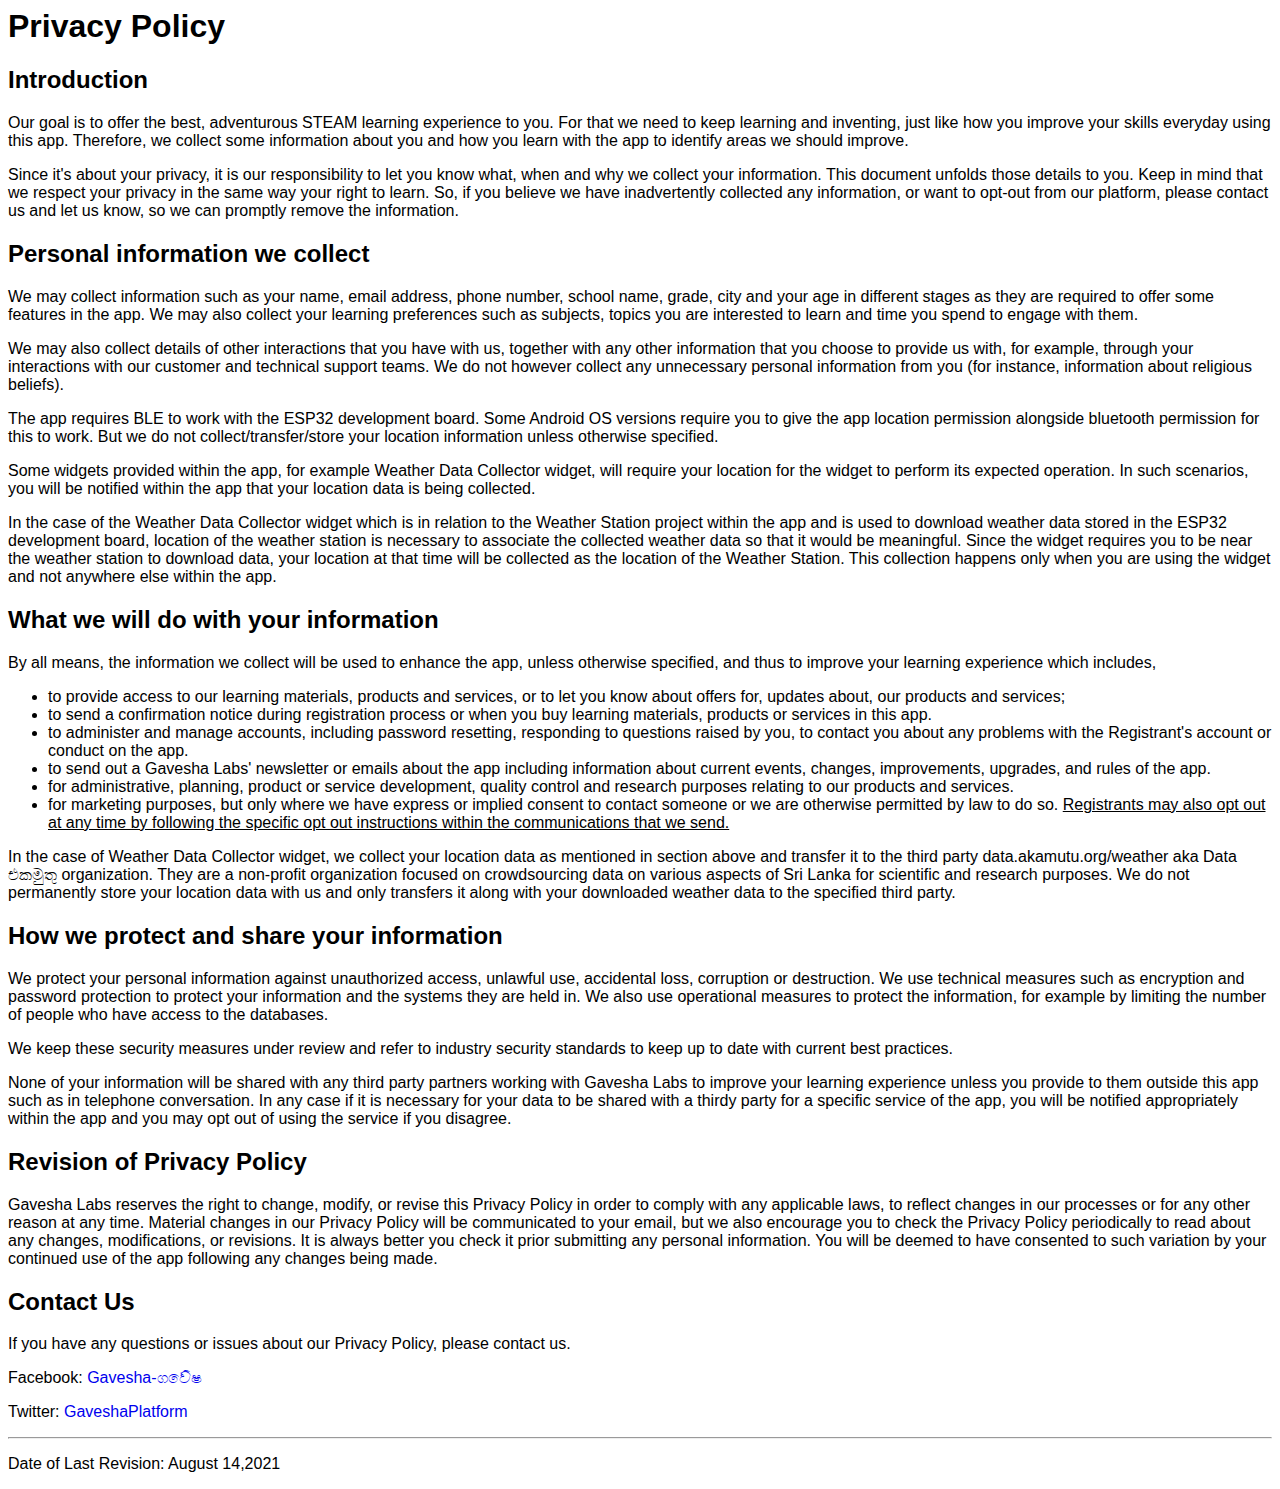
<file: privacy-policy.html>
<html>
    <head>
        <title>ගවේෂ Privacy Policy</title>
        <style>
            body {
                font-family: "Open Sans","Helvetica Neue",Helvetica,Arial,sans-serif;
            }
            a:link {
                text-decoration: none;
            }
            .ap10__menu {
                list-style-type: none;
                overflow: visible;
            }
            .ap10__menu-item {
                float: left;
                -ms-transform: translateX(-8px);
                transform: translateX(-8px);
            }
            .ap10__menu-item button {
                outline: none;
                padding: .375rem;
                background-color: transparent;
                border-style: none;
                color: inherit;
            }
            .ap10__menu-item--twitter {
                width: 50px;
            }
            .ap10__menu-item--facebook {
                width: 50px
            }
            .twtr-color-fill--blue-dark {
                fill: #1da1f2;
            }
            .twtr-color-fill--blue-dark.has-hover {
                transition: fill .3s ease-in-out
            }

            .twtr-color-fill--blue-dark.has-hover:active,
            .twtr-color-fill--blue-dark.has-hover:hover {
                fill: #005fd1;
                cursor: pointer
            }
            .twtr-icon {
                width: 36px;
                height: 36px
            }
        </style>
    </head>
    <body>
        <h1 id="privacy-policy">Privacy Policy</h1>
        <h2 id="introduction">Introduction</h2>
        <p>Our goal is to offer the best, adventurous STEAM learning experience to you. 
        For that we need to keep learning and inventing, just like how you improve your skills everyday using this app. 
        Therefore, we collect some information about you and how you learn with the app to identify areas we should improve.</p>
        <p>Since it&#39;s about your privacy, it is our responsibility to let you know what, when and why we collect your information. 
        This document unfolds those details to you. Keep in mind that we respect your privacy in the same way your right to learn. 
        So, if you believe we have inadvertently collected any information, or want to opt-out from our platform, 
        please contact us and let us know, so we can promptly remove the information.</p>
        <h2 id="personal-information-we-collect">Personal information we collect</h2>
        <p>We may collect information such as your name, email address, phone number, school name, grade, city and your age in different 
        stages as they are required to offer some features in the app. 
        We may also collect your learning preferences such as subjects, topics you are interested to learn and time you spend to engage with them.</p>
        <p>We may also collect details of other interactions that you have with us, together with any other information that you 
        choose to provide us with, for example, through your interactions with our customer and technical support teams. 
        We do not however collect any unnecessary personal information from you (for instance, information about religious beliefs).</p>
        <p>The app requires BLE to work with the ESP32 development board. Some Android OS versions require you to give the app location permission alongside bluetooth permission for this to work. But we do not collect/transfer/store your location information unless otherwise specified.</p>
        <p>Some widgets provided within the app, for example Weather Data Collector widget, will require your location for the widget to perform its expected operation. In such scenarios, you will be notified within the app that your location data is being collected.</p>
        <p>In the case of the Weather Data Collector widget which is in relation to the Weather Station project within the app and is used to download weather data stored in the ESP32 development board, location of the weather station is necessary to associate the collected weather data so that it would be meaningful. Since the widget requires you to be near the weather station to download data, your location at that time will be collected as the location of the Weather Station. This collection happens only when you are using the widget and not anywhere else within the app.</p>
        <h2 id="what-we-will-do-with-your-information">What we will do with your information</h2>
        <p>By all means, the information we collect will be used to enhance the app, unless otherwise specified, and thus to improve your learning experience which includes,</p>
        <ul>
        <li>to provide access to our learning materials, products and services, or to let you know about offers for, 
        updates about, our products and services;</li>
        <li>to send a confirmation notice during registration process or when you buy learning materials, products or services in this app.</li>
        <li>to administer and manage accounts, including password resetting, responding to questions raised by you, 
        to contact you about any problems with the Registrant&#39;s account or conduct on the app.</li>
        <li>to send out a Gavesha Labs&#39; newsletter or emails about the app including information about current events, changes, 
        improvements, upgrades, and rules of the app.</li>
        <li>for administrative, planning, product or service development, quality control and research purposes relating to our products and services.</li>
        <li>for marketing purposes, but only where we have express or implied consent to contact someone or we are otherwise permitted by law to do so. 
        <ins>Registrants may also opt out at any time by following the specific opt out instructions within the communications that we send.</ins></li>
        </ul>
        <p>In the case of Weather Data Collector widget, we collect your location data as mentioned in section above and transfer it to the third party <a>data.akamutu.org/weather</a> aka Data එකමුතු organization. They are a non-profit organization focused on crowdsourcing data on various aspects of Sri Lanka for scientific and research purposes. We do not permanently store your location data with us and only transfers it along with your downloaded weather data to the specified third party.</p>
        <h2 id="how-we-protect-and-share-your-information">How we protect and share your information</h2>
        <p>We protect your personal information against unauthorized access, unlawful use, accidental loss, corruption or destruction. 
        We use technical measures such as encryption and password protection to protect your information and the systems they are held in. 
        We also use operational measures to protect the information, for example by limiting the number of people who have access to the databases.</p>
        <p>We keep these security measures under review and refer to industry security standards to keep up to date with current best practices.</p>
        <p>None of your information will be shared with any third party partners working with Gavesha Labs to improve your 
        learning experience unless you provide to them outside this app such as in telephone conversation. In any case if it is necessary for your data to be shared with a thirdy party for a specific service of the app, you will be notified appropriately within the app and you may opt out of using the service if you disagree.</p>
        <h2 id="revision-of-privacy-policy">Revision of Privacy Policy</h2>
        <p>Gavesha Labs reserves the right to change, modify, or revise this Privacy Policy in order to comply with any applicable laws, 
        to reflect changes in our processes or for any other reason at any time. Material changes in our Privacy Policy will be communicated 
        to your email, but we also encourage you to check the Privacy Policy periodically to read about any changes, modifications, or revisions. 
        It is always better you check it prior submitting any personal information. 
        You will be deemed to have consented to such variation by your continued use of the app following any changes being made.</p>
        <h2 id="contact-us">Contact Us</h2>
        <p>If you have any questions or issues about our Privacy Policy, please contact us.</p>
        <p>Facebook: <a href="https://www.facebook.com/gaveshaEdtech/">Gavesha-ගවේෂ</a></p>
        <p>Twitter: <a href="https://twitter.com/GaveshaEdtech">GaveshaPlatform</a></p>
        <hr>
        <p>Date of Last Revision: August 14,2021</p>
    </body>
</html>
</file>
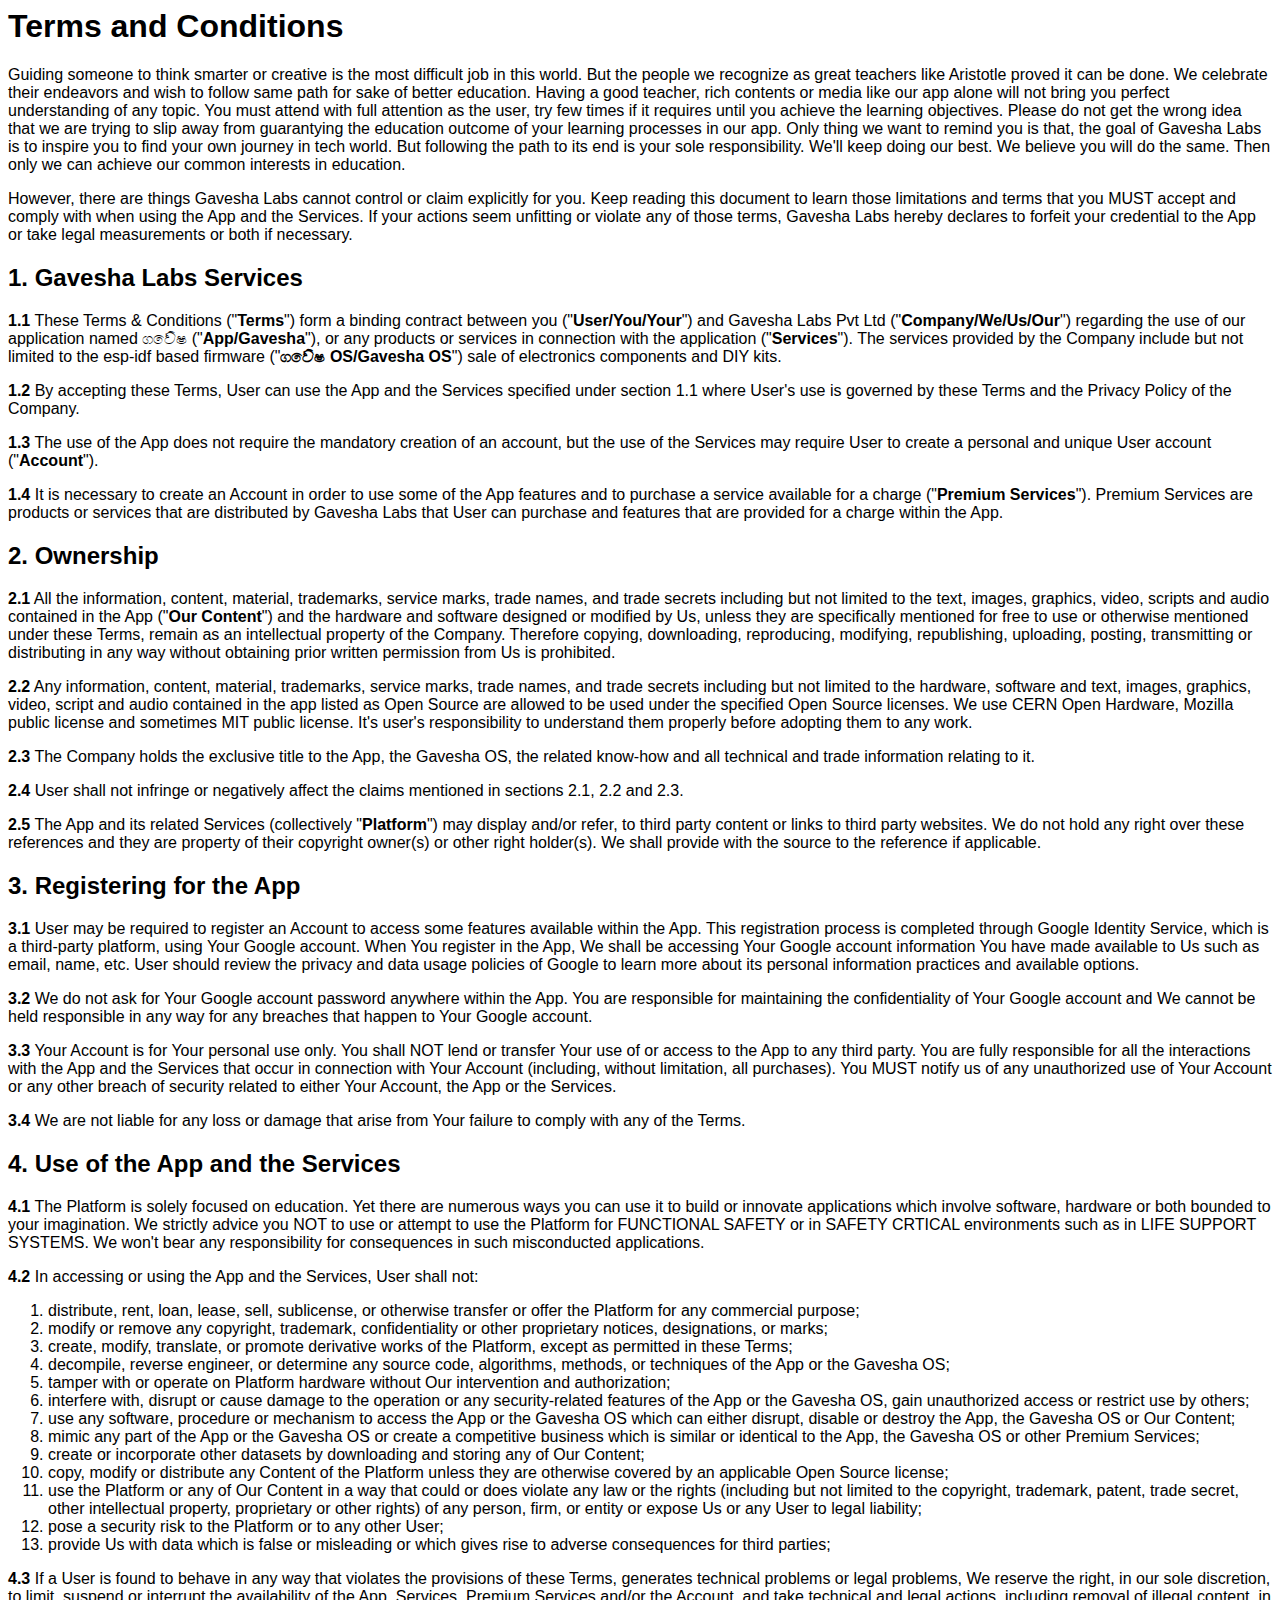
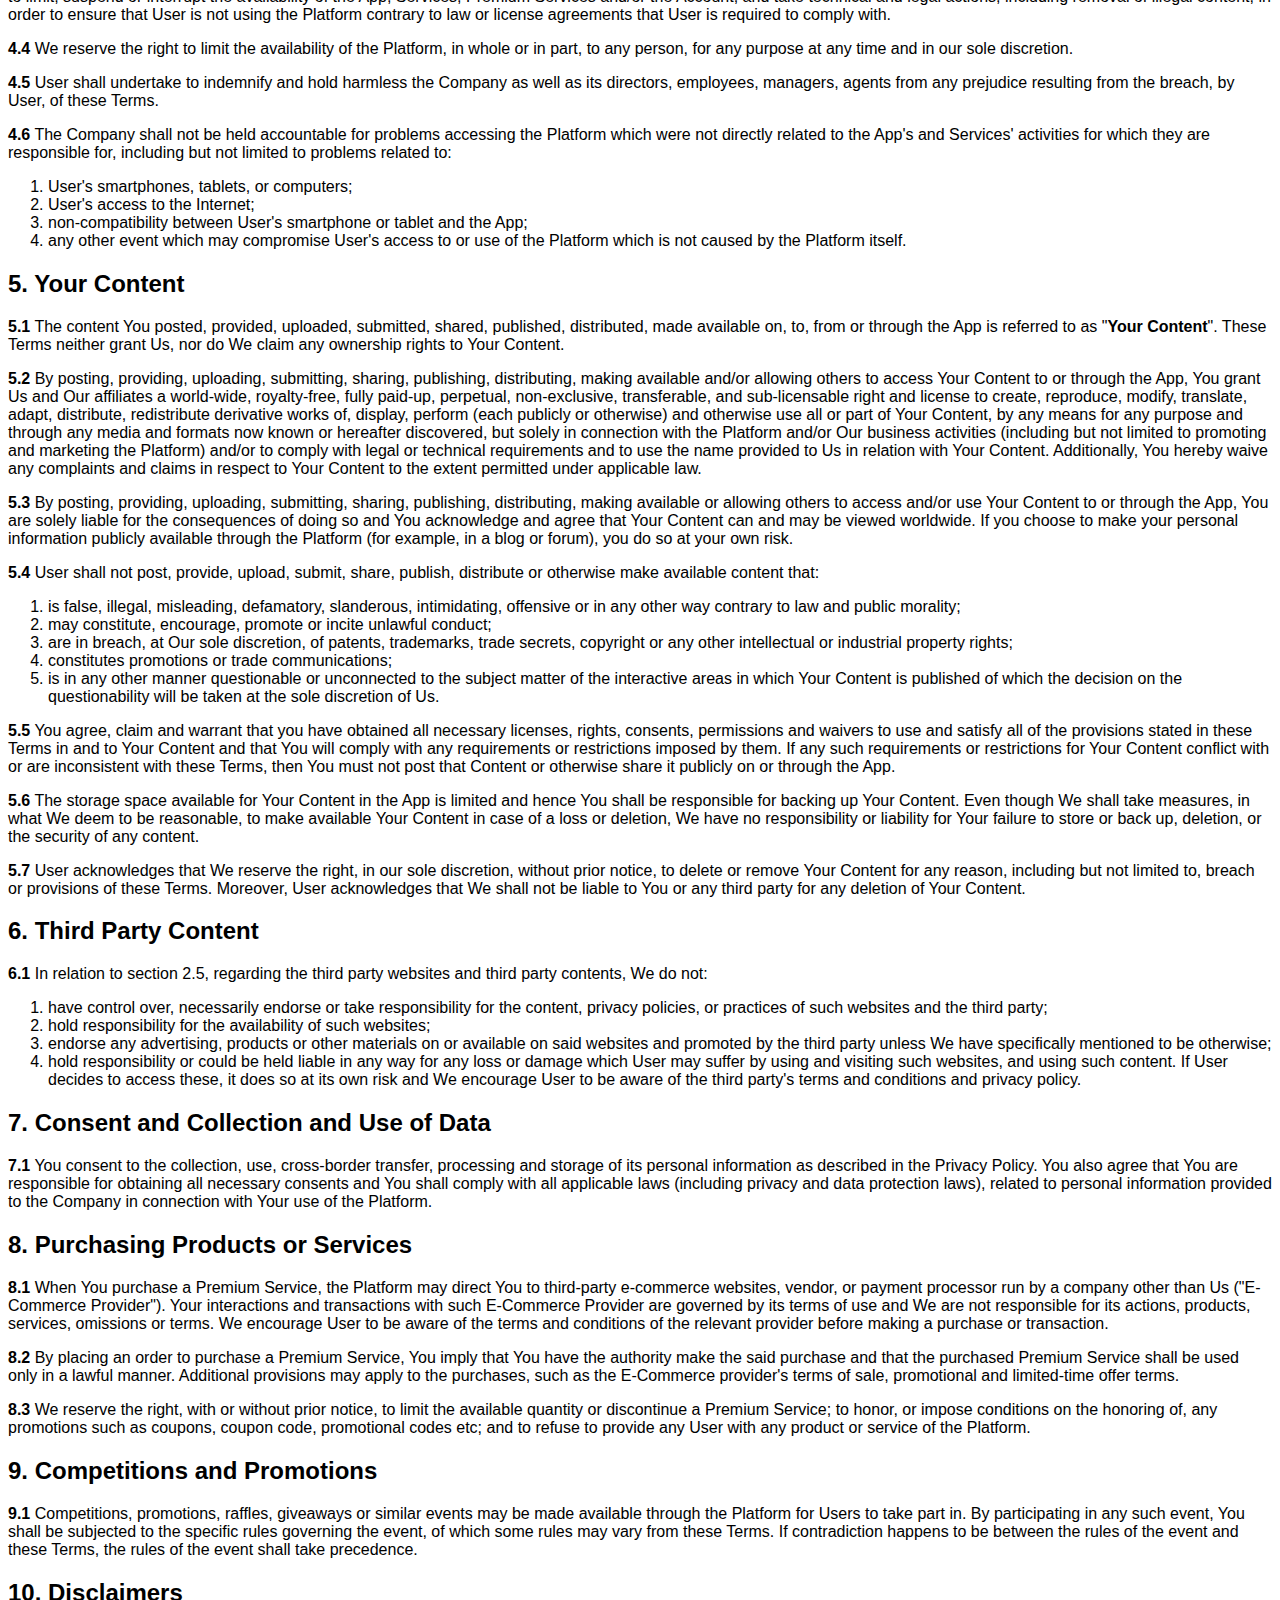
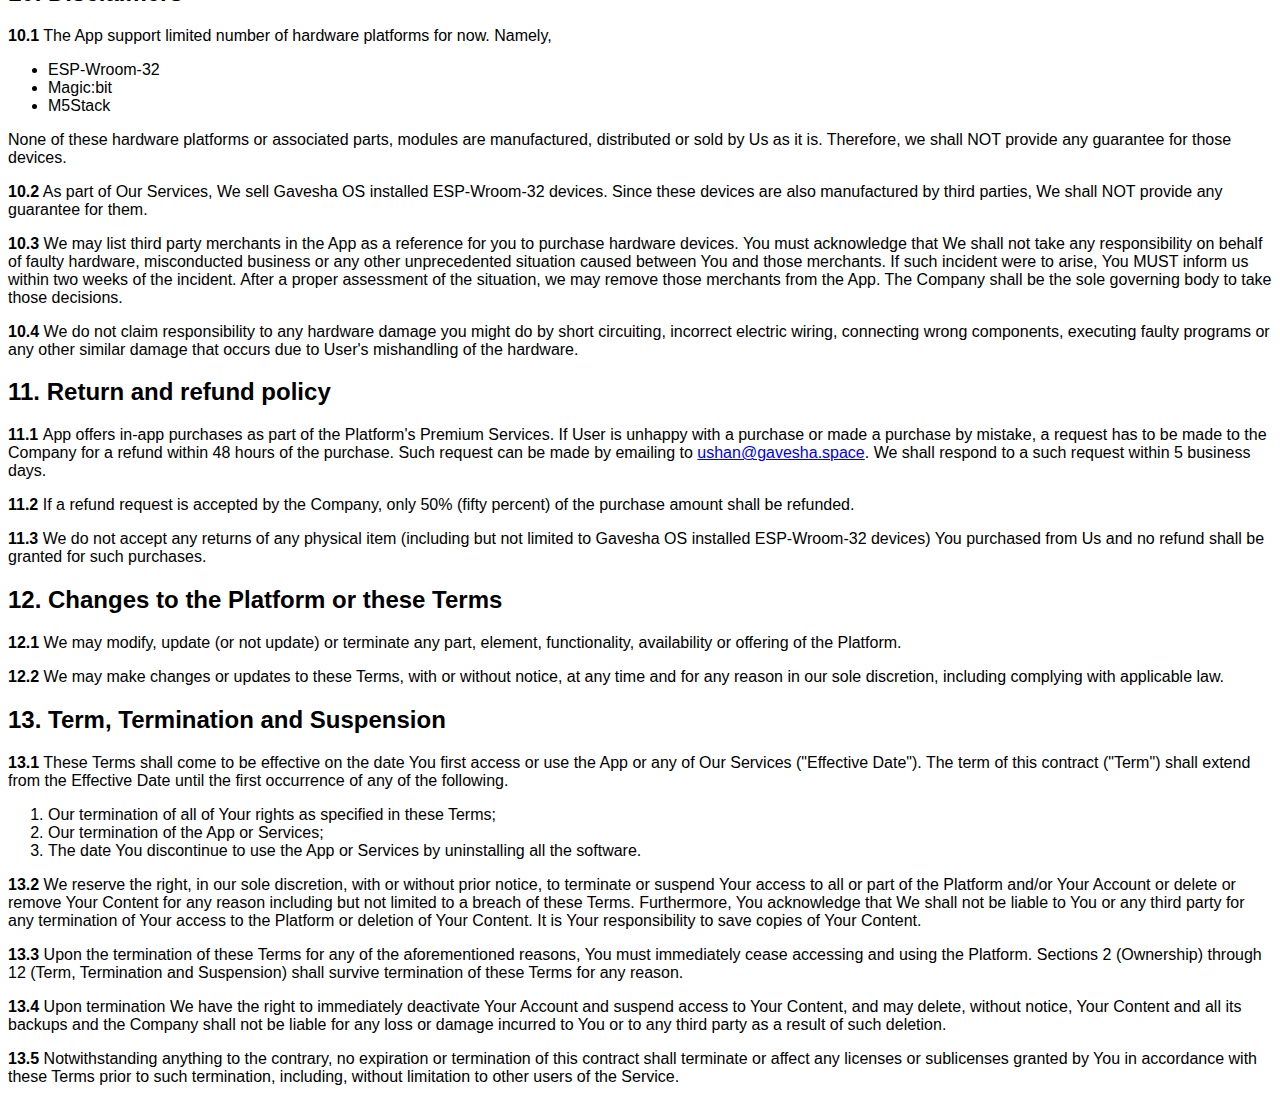
<file: terms-and-conditions.html>
<html>
    <head>
        <title>ගවේෂ Terms and Conditions</title>
        <style>
            body {
                font-family: "Open Sans","Helvetica Neue",Helvetica,Arial,sans-serif;
            }
        </style>
    </head>
    <body>
        <h1 id="terms-and-conditions">Terms and Conditions</h1>
        <p>Guiding someone to think smarter or creative is the most difficult job in this world. But the people we recognize as great teachers like Aristotle proved it can be done. We celebrate their endeavors and wish to follow same path for sake of better education. Having a good teacher, rich contents or media like our app alone will not bring you perfect understanding of any topic. You must attend with full attention as the user, try few times if it requires until you achieve the learning objectives. Please do not get the wrong idea that we are trying to slip away from guarantying the education outcome of your learning processes in our app. Only thing we want to remind you is that, the goal of Gavesha Labs is to inspire you to find your own journey in tech world. But following the path to its end is your sole responsibility. We&#39;ll keep doing our best. We believe you will do the same. Then only we can achieve our common interests in education. </p>
        <p>However, there are things Gavesha Labs cannot control or claim explicitly for you. Keep reading this document to learn those 
        limitations and terms that you MUST accept and comply with when using the App and the Services. If your actions seem unfitting or violate any of those terms, Gavesha Labs hereby declares to forfeit your credential to the App or take legal measurements or both if necessary.</p>
        <h2 id="1-gavesha-labs-services">1. Gavesha Labs Services</h2>
        <p><strong>1.1</strong> These Terms &amp; Conditions (&quot;<strong>Terms</strong>&quot;) ‌form a binding contract between you (&quot;<strong>User/You/Your</strong>&quot;) and Gavesha Labs Pvt Ltd (&quot;<strong>Company/We/Us/Our</strong>&quot;) regarding the use of our application named ගවේෂ (&quot;<strong>App/Gavesha</strong>&quot;), or any products or services in connection with the application  (&quot;<strong>Services</strong>&quot;). The services provided by the Company include but not limited to the esp-idf based firmware (&quot;<strong>ගවේෂ OS/Gavesha OS</strong>&quot;) sale of electronics components and DIY kits.</p>
        <p><strong>1.2</strong> By accepting these Terms, User can use the App and the Services specified under section 1.1 where User&#39;s use is governed by these Terms and the Privacy Policy of the Company.</p>
        <p><strong>1.3</strong> The use of the App does not require the mandatory creation of an account, but the use of the Services may require User to create a personal and unique User account (&quot;<strong>Account</strong>&quot;).</p>
        <p><strong>1.4</strong> It is necessary to create an Account in order to use some of  the App features and to purchase a service available for a charge (&quot;<strong>Premium Services</strong>&quot;).  Premium Services are products or services that are distributed by Gavesha Labs that User can purchase and features that are provided for a charge within the App.</p>
        <h2 id="2-ownership">2. Ownership</h2>
        <p><strong>2.1</strong> All the information, content, material, trademarks, service marks, trade names, and trade secrets including but not limited to the text, images, graphics, video, scripts and audio contained in the App (&quot;<strong>Our Content</strong>&quot;) and the hardware and software designed or modified by Us, unless they are specifically mentioned for free to use or otherwise mentioned under these Terms, remain as an intellectual property of the Company. Therefore copying, downloading, reproducing, modifying, republishing, uploading, posting, transmitting or distributing in any way without obtaining prior written permission from Us is prohibited.</p>
        <p><strong>2.2</strong> Any information, content, material, trademarks, service marks, trade names, and trade secrets including but not limited to the 
        hardware, software and text, images, graphics, video, script and audio contained in the app listed as Open Source are allowed to be used under the specified Open Source licenses. We use CERN Open Hardware, Mozilla public license and sometimes MIT public license. It&#39;s user&#39;s responsibility to understand them properly before adopting them to any work.</p>
        <p><strong>2.3</strong> The Company holds the exclusive title to the App, the Gavesha OS, the related know-how and all technical and trade information relating to it.</p>
        <p><strong>2.4</strong> User shall not infringe or negatively affect the claims mentioned in sections 2.1, 2.2 and 2.3.</p>
        <p><strong>2.5</strong> The App and its related Services (collectively &quot;<strong>Platform</strong>&quot;) may display and/or refer, to third party content or links to third party websites. We do not hold any right over these references and they are property of their copyright owner(s) or other right holder(s). We shall provide with the source to the reference if applicable.</p>
        <h2 id="3-registering-for-the-app">3. Registering for the App</h2>
        <p><strong>3.1</strong> User may be required to register an Account to access some features available within the App. This registration process is completed through Google Identity Service, which is a third-party platform, using Your Google account. When You register in the App, We shall be accessing Your Google account information You have made available to Us such as email, name, etc. User should review the privacy and data usage policies of Google to learn more about its personal information practices and available options.</p>
        <p><strong>3.2</strong> We do not ask for Your Google account password anywhere within the App. You are responsible for maintaining the confidentiality of Your Google account and We cannot be held responsible in any way for any breaches that happen to Your Google account.</p>
        <p><strong>3.3</strong> Your Account is for Your personal use only. You shall NOT lend or transfer Your use of or access to the App to any third party. You are fully responsible for all the interactions with the App and the Services that occur in connection with Your Account (including, without  limitation, all purchases). You MUST notify us of any unauthorized use of Your Account or any other breach of security related to either Your Account, the App or the Services.</p>
        <p><strong>3.4</strong> We are not liable for any loss or damage that arise from Your failure to comply with any of the Terms. </p>
        <h2 id="4-use-of-the-app-and-the-services">4. Use of the App and the Services</h2>
        <p><strong>4.1</strong> The Platform is solely focused on education. Yet there are numerous ways you can use it to build or innovate applications which involve software, hardware or both bounded to your imagination. We strictly advice you NOT to use or attempt to use the Platform for FUNCTIONAL SAFETY or in SAFETY CRTICAL environments such as in LIFE SUPPORT SYSTEMS. We won&#39;t bear any responsibility for consequences in such misconducted applications.</p>
        <p><strong>4.2</strong> In accessing or using the App and the Services, User shall not:</p>
        <ol>
        <li>distribute, rent, loan, lease, sell, sublicense, or otherwise transfer or offer the Platform for any commercial purpose;</li>
        <li>modify or remove any copyright, trademark, confidentiality or other proprietary notices, designations, or marks;</li>
        <li>create, modify, translate, or promote derivative works of the Platform, except as permitted in these Terms;</li>
        <li>decompile, reverse engineer, or determine any source code, algorithms, methods, or techniques of the App or the Gavesha OS;</li>
        <li>tamper with or operate on Platform hardware without Our intervention and authorization;</li>
        <li>interfere with, disrupt or cause damage to the operation or any security-related features of the App or the Gavesha OS, gain unauthorized access or restrict use by others;</li>
        <li>use any software, procedure or mechanism to access the App or the Gavesha OS which can either disrupt, disable or destroy the App, the Gavesha OS or Our Content;</li>
        <li>mimic any part of the App or the Gavesha OS or create a competitive business which is similar or identical to the App, the Gavesha OS or other Premium Services;</li>
        <li>create or incorporate other datasets by downloading and storing any of Our Content;</li>
        <li>copy, modify or distribute any Content of the Platform unless they are otherwise covered by an applicable Open Source license;</li>
        <li>use the Platform or any of Our Content in a way that could or does violate any law or the rights (including but not limited to the copyright, trademark, patent, trade secret, other intellectual property, proprietary or other rights) of any person, firm, or entity or expose Us or any User to legal liability;</li>
        <li>pose a security risk to the Platform or to any other User;</li>
        <li>provide Us with data which is false or misleading or which gives rise to adverse consequences for third parties;</li>
        </ol>
        <p><strong>4.3</strong> If a User is found to behave in any way that violates the provisions of these Terms, generates technical problems or legal problems, We reserve the right, in our sole discretion, to limit, suspend or interrupt the availability of the App, Services, Premium Services and/or the Account, and take technical and legal actions, including removal of illegal content, in order to ensure that User is not using the Platform contrary to law or license agreements that User is required to comply with.</p>
        <p><strong>4.4</strong> We reserve the right to limit the availability of the Platform, in whole or in part, to any person, for any purpose at any time and in our sole discretion.</p>
        <p><strong>4.5</strong> User shall undertake to indemnify and hold harmless the Company as well as its directors, employees, managers, agents from any prejudice resulting from the breach, by User, of these Terms.</p>
        <p><strong>4.6</strong> The Company shall not be held accountable for problems accessing the Platform which were not directly related to the App&#39;s and Services&#39; activities for which they are responsible for, including but not limited to problems related to:</p>
        <ol>
        <li>User&#39;s smartphones, tablets, or computers;</li>
        <li>User&#39;s access to the Internet;</li>
        <li>non-compatibility between User&#39;s smartphone or tablet and the App;</li>
        <li>any other event which may compromise User&#39;s access to or use of the Platform which is not caused by the Platform itself.</li>
        </ol>
        <h2 id="5-your-content">5. Your Content</h2>
        <p><strong>5.1</strong> The content You posted, provided, uploaded, submitted, shared, published, distributed, made available on, to, from or through the App is referred to as &quot;<strong>Your Content</strong>&quot;. These Terms neither grant Us, nor do We claim any ownership rights to Your Content.</p>
        <p><strong>5.2</strong> By posting, providing, uploading, submitting, sharing, publishing, distributing, making available and/or allowing others to access Your Content to or through the App, You grant Us and Our affiliates a world-wide, royalty-free, fully paid-up, perpetual, non-exclusive, transferable, and sub-licensable right and license to create, reproduce, modify, translate, adapt, distribute, redistribute derivative works of, display, perform (each publicly or otherwise) and otherwise use all or part of Your Content, by any means for any purpose and through any media and formats now known or hereafter discovered, but solely in connection with the Platform and/or Our business activities  (including but not limited to promoting and marketing the Platform)  and/or to comply with legal or technical requirements and to use the name provided to Us in relation with Your Content. Additionally, You hereby waive any complaints and claims in respect to Your Content to the extent permitted under applicable law.</p>
        <p><strong>5.3</strong> By posting, providing, uploading, submitting, sharing, publishing,  distributing, making available or allowing others to access and/or use Your Content to or through the App, You are solely liable for the consequences of doing so and You acknowledge and agree  that Your Content can and may be viewed worldwide. If you choose to make your personal information publicly available through the Platform (for example, in a blog or forum), you do so at your own risk. </p>
        <p><strong>5.4</strong> User shall not post, provide, upload, submit, share, publish, distribute or otherwise make available content that:</p>
        <ol>
        <li>is false, illegal, misleading, defamatory, slanderous, intimidating, offensive or in any other way contrary to law and public morality;</li>
        <li>may constitute, encourage, promote or incite unlawful conduct;</li>
        <li>are in breach, at Our sole discretion, of patents, trademarks, trade secrets, copyright or any other intellectual or industrial property rights;</li>
        <li>constitutes promotions or trade communications;</li>
        <li>is in any other manner questionable or unconnected to the subject matter of the interactive areas in which Your Content is published of which the decision on the questionability will be taken at the sole discretion of Us. </li>
        </ol>
        <p><strong>5.5</strong> You agree, claim and warrant that you have obtained all necessary licenses, rights, consents, permissions and waivers to use and satisfy all of the provisions stated in these Terms in and to Your Content and that You will comply with any requirements or restrictions imposed by them. If any such requirements or restrictions  for Your Content conflict with or are inconsistent with these Terms, then You must not post that Content or otherwise share it publicly on or through the App.</p>
        <p><strong>5.6</strong> The storage space available for Your Content in the App is limited and hence You shall be responsible for backing up Your Content. Even though We shall take measures, in what We deem to be reasonable, to make available Your Content in case of a loss or deletion, We have no responsibility or liability for Your failure to store or back up, deletion, or the security of any content.</p>
        <p><strong>5.7</strong> User acknowledges that We reserve the right, in our sole discretion, without prior notice, to delete or remove Your Content for any reason, including but not limited to, breach or provisions of these Terms. Moreover, User acknowledges that We shall not be liable to You or any third party for any deletion of Your Content.</p>
        <h2 id="6-third-party-content">6. Third Party Content</h2>
        <p><strong>6.1</strong> In relation to section 2.5, regarding the third party websites and third party contents, We do not:</p>
        <ol>
        <li>have control over, necessarily endorse or take responsibility for the content, privacy policies, or practices of such websites and the third party;</li>
        <li>hold responsibility for the availability of such websites;</li>
        <li>endorse any advertising, products or other materials on or available on said websites and promoted by the third party unless We have specifically mentioned to be otherwise;</li>
        <li>hold responsibility or could be held liable in any way for any loss or damage which User may suffer by using and visiting such websites, and using such content. If User decides to access these, it does so at its own risk and We encourage User to be aware of the third party&#39;s terms and conditions and privacy policy.</li>
        </ol>
        <h2 id="7-consent-and-collection-and-use-of-data">7. Consent and Collection and Use of Data</h2>
        <p><strong>7.1</strong> You consent to the collection, use, cross-border transfer, processing and storage of its personal information as described in the Privacy Policy. You also agree that You are responsible for obtaining all necessary consents and You shall comply with all applicable laws (including privacy and data protection laws), related to personal  information provided to the Company in connection with Your use of the Platform.</p>
        <h2 id="8-purchasing-products-or-services">8. Purchasing Products or Services</h2>
        <p><strong>8.1</strong> When You purchase a Premium Service, the Platform may direct You to third-party e-commerce websites, vendor, or payment processor run by a company other than Us (&quot;E-Commerce Provider&quot;). Your interactions and transactions with such E-Commerce Provider are governed by its terms of use and We are not responsible for its actions, products, services, omissions or terms. We encourage User to be aware of the terms and conditions of the relevant provider before making a purchase or transaction.</p>
        <p><strong>8.2</strong> By placing an order to purchase a Premium Service, You imply that You have the authority make the said purchase and that the purchased Premium Service shall be used only in a lawful manner. Additional provisions may apply to the purchases, such as the E-Commerce provider&#39;s terms of sale, promotional and limited-time offer terms.</p>
        <p><strong>8.3</strong> We reserve the right, with or without prior notice, to limit the available quantity or discontinue a Premium Service; to honor, or impose conditions on the honoring of, any promotions such as coupons, coupon code, promotional codes etc; and to refuse to provide any User with any product or service of the Platform.</p>
        <h2 id="9-competitions-and-promotions">9. Competitions and Promotions</h2>
        <p><strong>9.1</strong> Competitions, promotions, raffles, giveaways or similar events may be made available through the Platform for Users to take part in. By participating in any such event, You shall be subjected to the specific rules governing the event, of which some rules may vary from these Terms. If contradiction happens to be between the rules of the event and these Terms, the rules of the event shall take precedence.</p>
        <h2 id="10-disclaimers">10. Disclaimers</h2>
        <p><strong>10.1</strong> The App support limited number of hardware platforms for now. Namely,</p>
        <ul>
        <li>ESP-Wroom-32</li>
        <li>Magic:bit</li>
        <li>M5Stack</li>
        </ul>
        <p>None of these hardware platforms or associated parts, modules are manufactured, distributed or sold by Us as it is. Therefore, we shall NOT provide any guarantee for those devices.</p>
        <p><strong>10.2</strong> As part of Our Services, We sell Gavesha OS installed ESP-Wroom-32 devices. Since these devices are also manufactured by third parties, We shall NOT provide any guarantee for them.</p>
        <p><strong>10.3</strong> We may list third party merchants in the App as a reference for you to purchase hardware devices. You must acknowledge that We shall not take any responsibility on behalf of faulty hardware, misconducted business or any other unprecedented situation caused between You and those merchants. If such incident were to arise, You MUST inform us within two weeks of the incident. After a proper assessment of the situation, we may remove those merchants from the App. The Company shall be the sole governing body to take those decisions. </p>
        <p><strong>10.4</strong> We do not claim responsibility to any hardware damage you might do by short circuiting, incorrect electric wiring, connecting wrong components, executing faulty programs or any other similar damage that occurs due to User&#39;s mishandling of the hardware.</p>
        <h2 id="11-return-and-refund-policy">11. Return and refund policy</h2>
        <p><strong>11.1 </strong> App offers in-app purchases as part of the Platform&#39;s Premium Services. If User is unhappy with a purchase or made a purchase by mistake, a request has to be made to the Company for a refund within 48 hours of the purchase. Such request can be made by emailing to <a href="mailto:ushan@gavesha.space">ushan@gavesha.space</a>. We shall respond to a such request within 5 business days.</p>
        <p><strong>11.2</strong> If a refund request is accepted by the Company, only 50% (fifty percent) of the purchase amount shall be refunded.</p>
        <p><strong>11.3</strong> We do not accept any returns of any physical item (including but not limited to Gavesha OS installed ESP-Wroom-32 devices) You purchased from Us and no refund shall be granted for such purchases.</p>
        <h2 id="12-changes-to-the-platform-or-these-terms">12. Changes to the Platform or these Terms</h2>
        <p><strong>12.1</strong> We may modify, update (or not update) or terminate any part, element, functionality,  availability or offering of the Platform.</p>
        <p><strong>12.2</strong> We may make changes or updates to these Terms, with or without notice, at any time and for any reason in our sole  discretion, including complying with applicable law.</p>
        <h2 id="13-term-termination-and-suspension">13. Term, Termination and Suspension</h2>
        <p><strong>13.1</strong> These Terms shall come to be effective on the date You first access or use the App or any of Our Services (&quot;Effective Date&quot;). The term of this contract (&quot;Term&quot;) shall extend from the Effective Date until the first occurrence of any of the following.</p>
        <ol>
        <li>Our termination of all of Your rights as specified in these Terms;</li>
        <li>Our termination of the App or Services;</li>
        <li>The date You discontinue to use the App or Services by uninstalling all the software.</li>
        </ol>
        <p><strong>13.2</strong> We reserve the right, in our sole discretion, with or without prior notice, to terminate or suspend Your access to all or part of the Platform and/or Your Account or delete or remove Your Content for any reason including but not limited to a breach of these Terms. Furthermore, You acknowledge that We shall not be liable to You or any third party for any termination of Your access to the Platform or deletion of Your Content. It is Your responsibility to save copies of Your Content.</p>
        <p><strong>13.3</strong> Upon the termination of these Terms for any of the aforementioned reasons, You must immediately cease accessing and using the Platform. Sections 2 (Ownership) through 12 (Term, Termination and Suspension) shall survive termination of these Terms for any reason.</p>
        <p><strong>13.4</strong> Upon termination We have the right to immediately deactivate Your Account and suspend access to Your Content, and may delete, without notice, Your Content and all its backups and the Company shall not be liable for any loss or damage incurred to You or to any third party as a result of such deletion.</p>
        <p><strong>13.5</strong> Notwithstanding anything to the contrary, no expiration or termination of this contract shall terminate or affect any licenses or sublicenses  granted by You in accordance with these Terms prior to such termination, including, without limitation to other users of the Service. </p>        
    </body>
</html>
</file>
